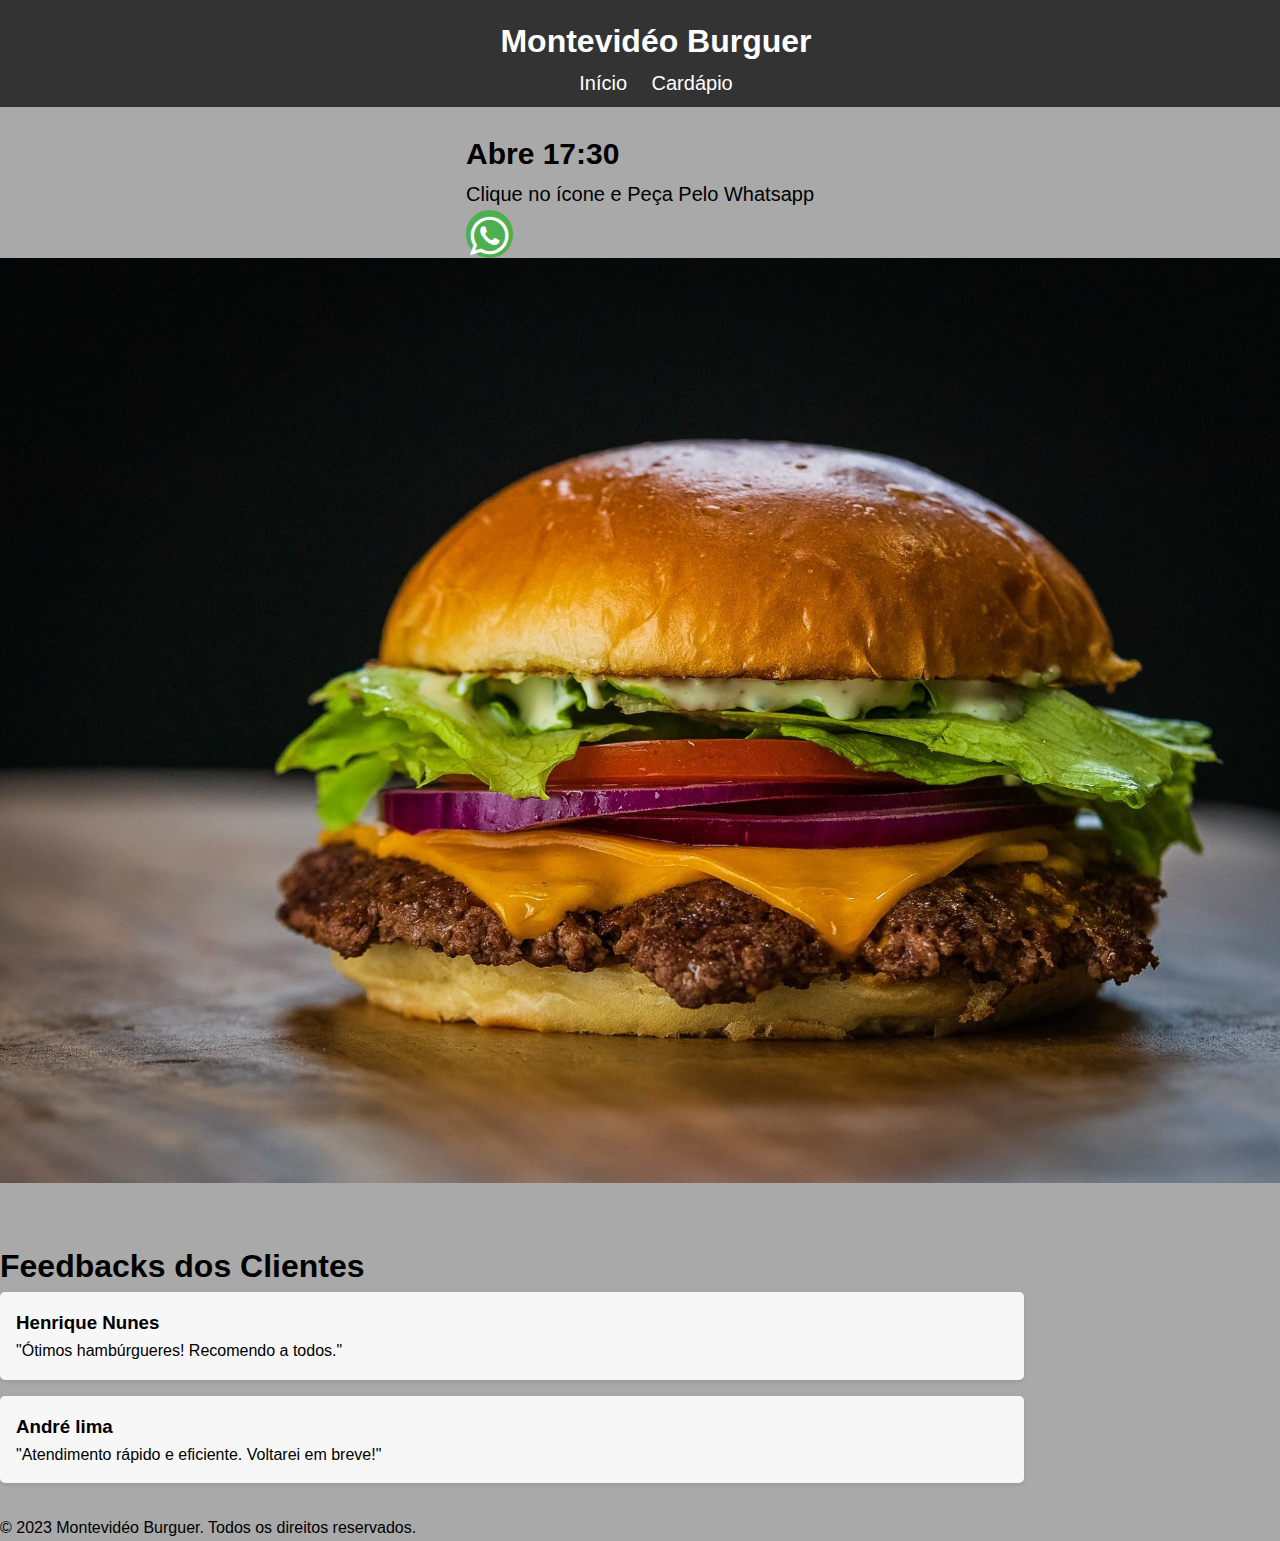
<file: index.html>
<!DOCTYPE html>
<html lang="pt-br">
    <head>
        <meta charset="UTF-8">
        <meta name="viewport" content="width=device-width, initial-scale=1.0">
        <title>Montevidéo Burguer</title>
        <link rel="stylesheet" href="https://corintiano1.github.io/montevideo/style.css">
        <link rel="stylesheet" href="https://stackpath.bootstrapcdn.com/font-awesome/4.7.0/css/font-awesome.min.css">      
    </head>
    <body>
        <header>
            <h1>Montevidéo Burguer</h1>
            <nav>
                <ul>
                    <li><a href="index.html">Início</a></li>
                    <li><a href="cardapio.html">Cardápio</a></li>
                </ul>
            </nav>
        </header>
        <div class="container">
            <div class="content">
                <h3> Abre 17:30</h3>  
                <label>Clique no ícone e Peça Pelo Whatsapp</label> 
                <div class="what">
                <a href="https://wa.me/5547996901109" class="whatsapp" target="_blank"> <i class="fa fa-whatsapp whatsapp-icon"></i></a>   
                </div>
            </div>
        </div>   
        <div class="hamb">
        <img src="https://corintiano1.github.io/montevideo/fotos-para-hamburguerias_fotografia-de-hamburguer-4.jpg" alt="Descrição da imagem">
        </div>
            <section class="feedbacks">
                <h1>Feedbacks dos Clientes</h1>
                <div class="feedback">
                    <h3>Henrique Nunes</h3>
                    <p>"Ótimos hambúrgueres! Recomendo a todos."</p>
                </div>
                <div class="feedback">
                    <h3>André lima</h3>
                    <p>"Atendimento rápido e eficiente. Voltarei em breve!"</p>
                </div>
                <!-- Adicione mais feedbacks aqui -->
            </section>
        <footer>
            <p>&copy; 2023 Montevidéo Burguer. Todos os direitos reservados.</p>
        </footer>
    </body>
</html>
</file>
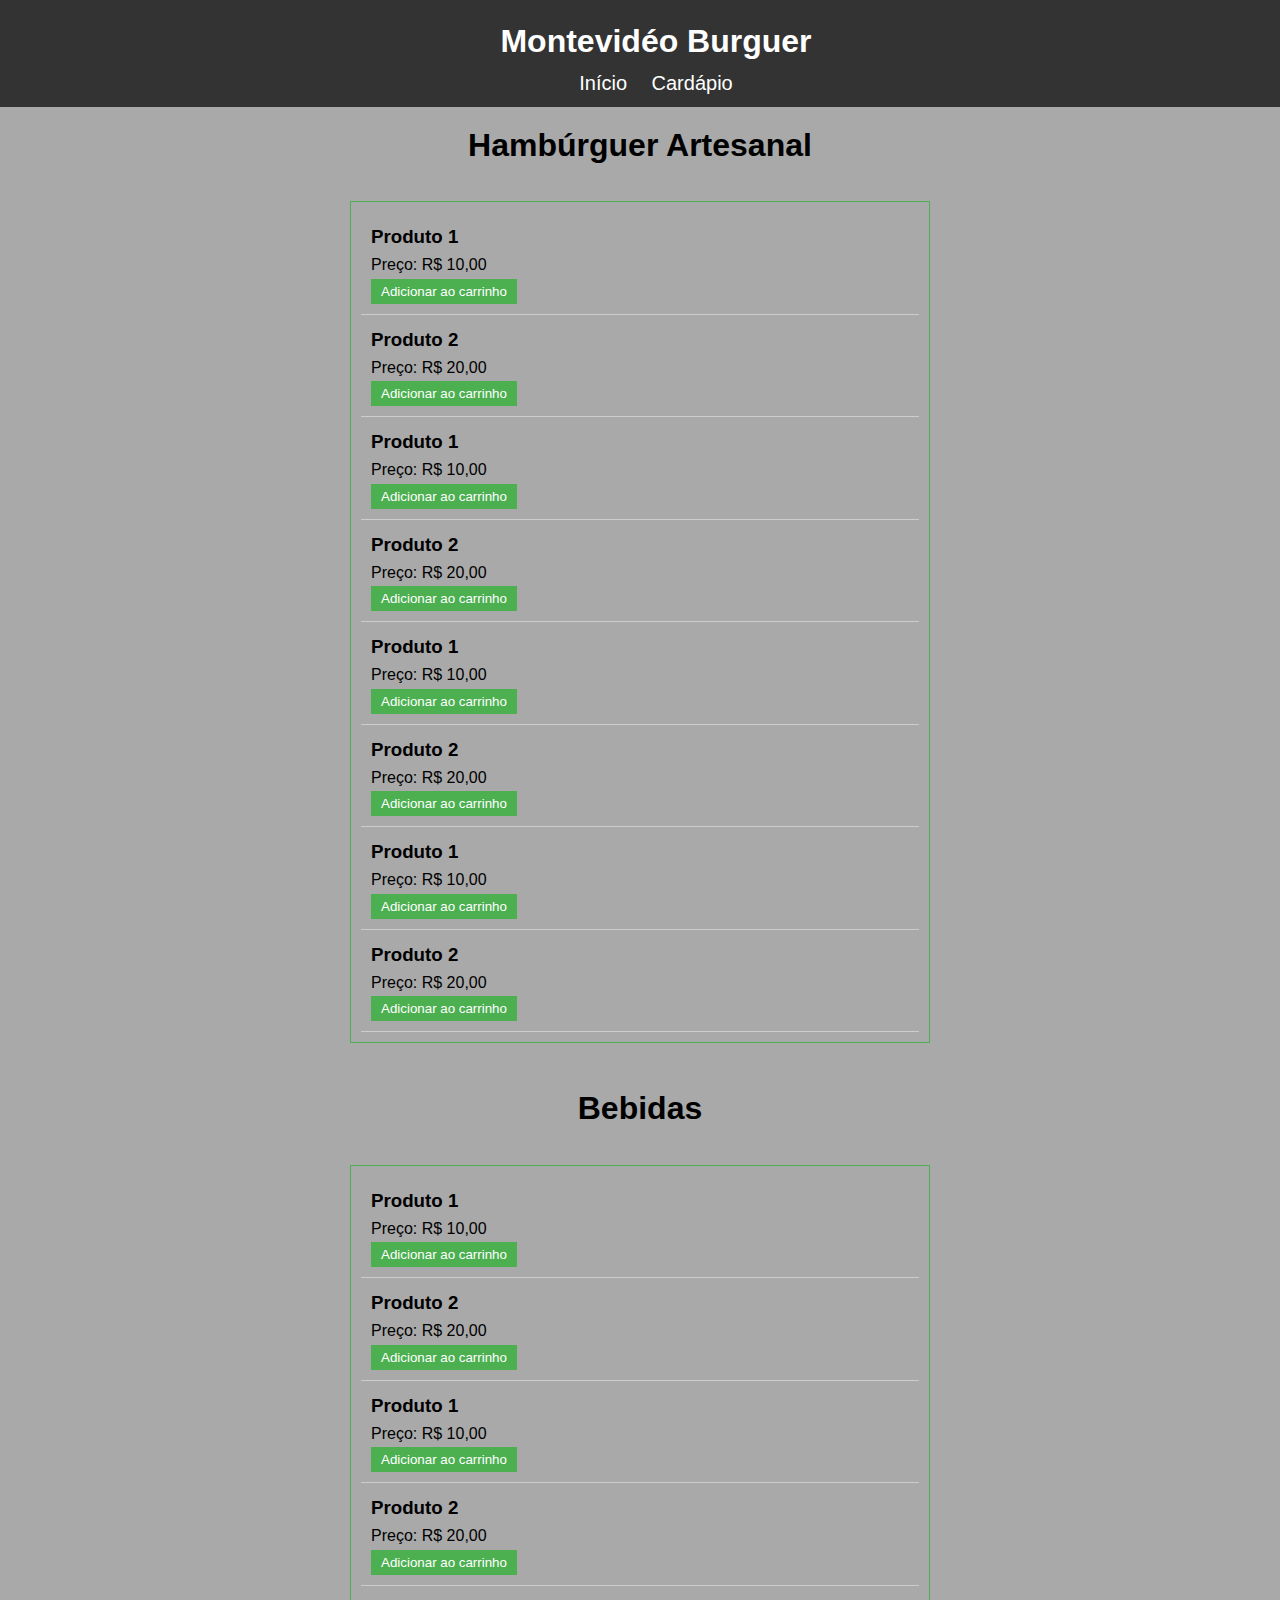
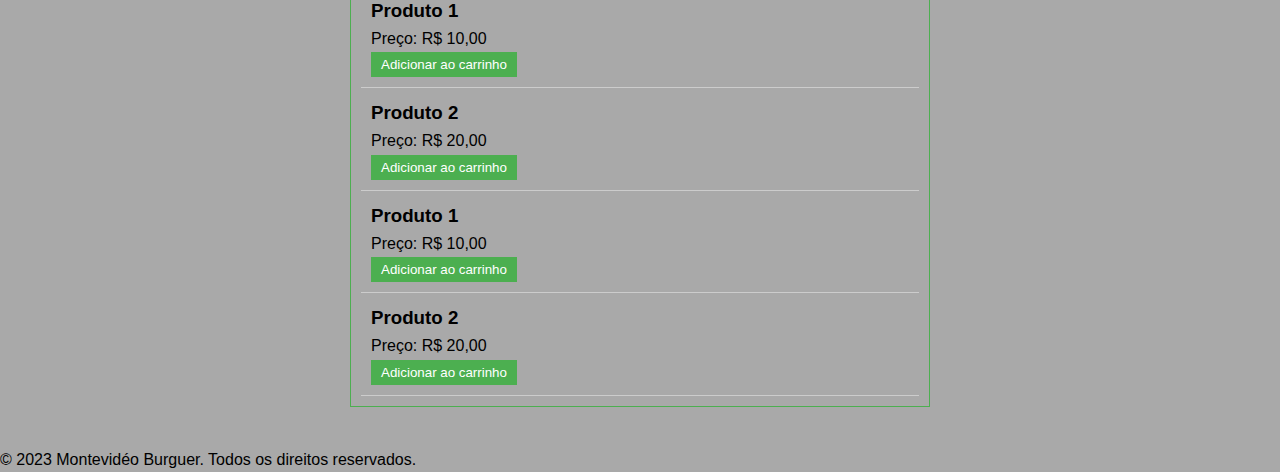
<file: cardapio.html>
<!DOCTYPE html>
<html lang="pt-br">
    <head>
        <meta charset="UTF-8">
        <meta name="viewport" content="width=device-width, initial-scale=1.0">
        <title>Cardápio - Montevidéo Burguer</title>
        <link rel="stylesheet" href="https://corintiano1.github.io/montevideo/style.css">
    </head>
    <body>
        <header>
            <h1>Montevidéo Burguer</h1>
            <nav>
                <ul>
                    <li><a href="index.html">Início</a></li>
                    <li><a href="cardapio.html">Cardápio</a></li>
                </ul>
            </nav>
        </header>
        <div class="topo">
            <h1>Hambúrguer Artesanal</h1>
        </div>
  <main>
            <div class="products">
                <!-- Lista de produtos -->
                <div class="product">
                    <h3>Produto 1</h3>
                    <p>Preço: R$ 10,00</p>
                    <button class="add-to-cart">Adicionar ao carrinho</button>
                </div>
                <div class="product">
                    <h3>Produto 2</h3>
                    <p>Preço: R$ 20,00</p>
                    <button class="add-to-cart">Adicionar ao carrinho</button>
                </div>
                <!-- Adicione mais produtos aqui -->
                <!-- Lista de produtos -->
                <div class="product">
                    <h3>Produto 1</h3>
                    <p>Preço: R$ 10,00</p>
                    <button class="add-to-cart">Adicionar ao carrinho</button>
                </div>
                <div class="product">
                    <h3>Produto 2</h3>
                    <p>Preço: R$ 20,00</p>
                    <button class="add-to-cart">Adicionar ao carrinho</button>
                </div>
                <!-- Adicione mais produtos aqui -->
                <!-- Lista de produtos -->
                <div class="product">
                    <h3>Produto 1</h3>
                    <p>Preço: R$ 10,00</p>
                    <button class="add-to-cart">Adicionar ao carrinho</button>
                </div>
                <div class="product">
                    <h3>Produto 2</h3>
                    <p>Preço: R$ 20,00</p>
                    <button class="add-to-cart">Adicionar ao carrinho</button>
                </div>
                <!-- Adicione mais produtos aqui -->
                <!-- Lista de produtos -->
                <div class="product">
                    <h3>Produto 1</h3>
                    <p>Preço: R$ 10,00</p>
                    <button class="add-to-cart">Adicionar ao carrinho</button>
                </div>
                <div class="product">
                    <h3>Produto 2</h3>
                    <p>Preço: R$ 20,00</p>
                    <button class="add-to-cart">Adicionar ao carrinho</button>
                </div>
                <!-- Adicione mais produtos aqui -->
            </div>
        </main>
         <div class="topo2">
             <h1>Bebidas</h1>
        </div>
        <main>
             <div class="products">
                <!-- Lista de produtos -->
                <div class="product">
                    <h3>Produto 1</h3>
                    <p>Preço: R$ 10,00</p>
                    <button class="add-to-cart">Adicionar ao carrinho</button>
                </div>
                <div class="product">
                    <h3>Produto 2</h3>
                    <p>Preço: R$ 20,00</p>
                    <button class="add-to-cart">Adicionar ao carrinho</button>
                </div>
                <!-- Adicione mais produtos aqui -->
                <!-- Lista de produtos -->
                <div class="product">
                    <h3>Produto 1</h3>
                    <p>Preço: R$ 10,00</p>
                    <button class="add-to-cart">Adicionar ao carrinho</button>
                </div>
                <div class="product">
                    <h3>Produto 2</h3>
                    <p>Preço: R$ 20,00</p>
                    <button class="add-to-cart">Adicionar ao carrinho</button>
                </div>
                <!-- Adicione mais produtos aqui -->
                <!-- Lista de produtos -->
                <div class="product">
                    <h3>Produto 1</h3>
                    <p>Preço: R$ 10,00</p>
                    <button class="add-to-cart">Adicionar ao carrinho</button>
                </div>
                <div class="product">
                    <h3>Produto 2</h3>
                    <p>Preço: R$ 20,00</p>
                    <button class="add-to-cart">Adicionar ao carrinho</button>
                </div>
                <!-- Adicione mais produtos aqui -->
                <!-- Lista de produtos -->
                <div class="product">
                    <h3>Produto 1</h3>
                    <p>Preço: R$ 10,00</p>
                    <button class="add-to-cart">Adicionar ao carrinho</button>
                </div>
                <div class="product">
                    <h3>Produto 2</h3>
                    <p>Preço: R$ 20,00</p>
                    <button class="add-to-cart">Adicionar ao carrinho</button>
                </div>
                <!-- Adicione mais produtos aqui -->
            </div>
           <div class="cart-container">
        <div class="cart">
            <h2>Carrinho</h2>
            <ul class="cart-items">
                <!-- Itens do carrinho serão adicionados dinamicamente -->
            </ul>
            <p class="total">Total: R$ 0,00</p>
            <button class="whatsapp-button">Pedir pelo WhatsApp</button>
            <button class="pix-button">Pagar com PIX</button>
             <button class="minimize-button">Minimizar</button> <!-- Botão de minimizar -->
        </div>
    </div>
        </main>
        <script src="https://corintiano1.github.io/montevideo/carrinho.js"></script>
        <footer>
            <p>&copy; 2023 Montevidéo Burguer. Todos os direitos reservados.</p>
        </footer>
    </body>
</html>
</file>
